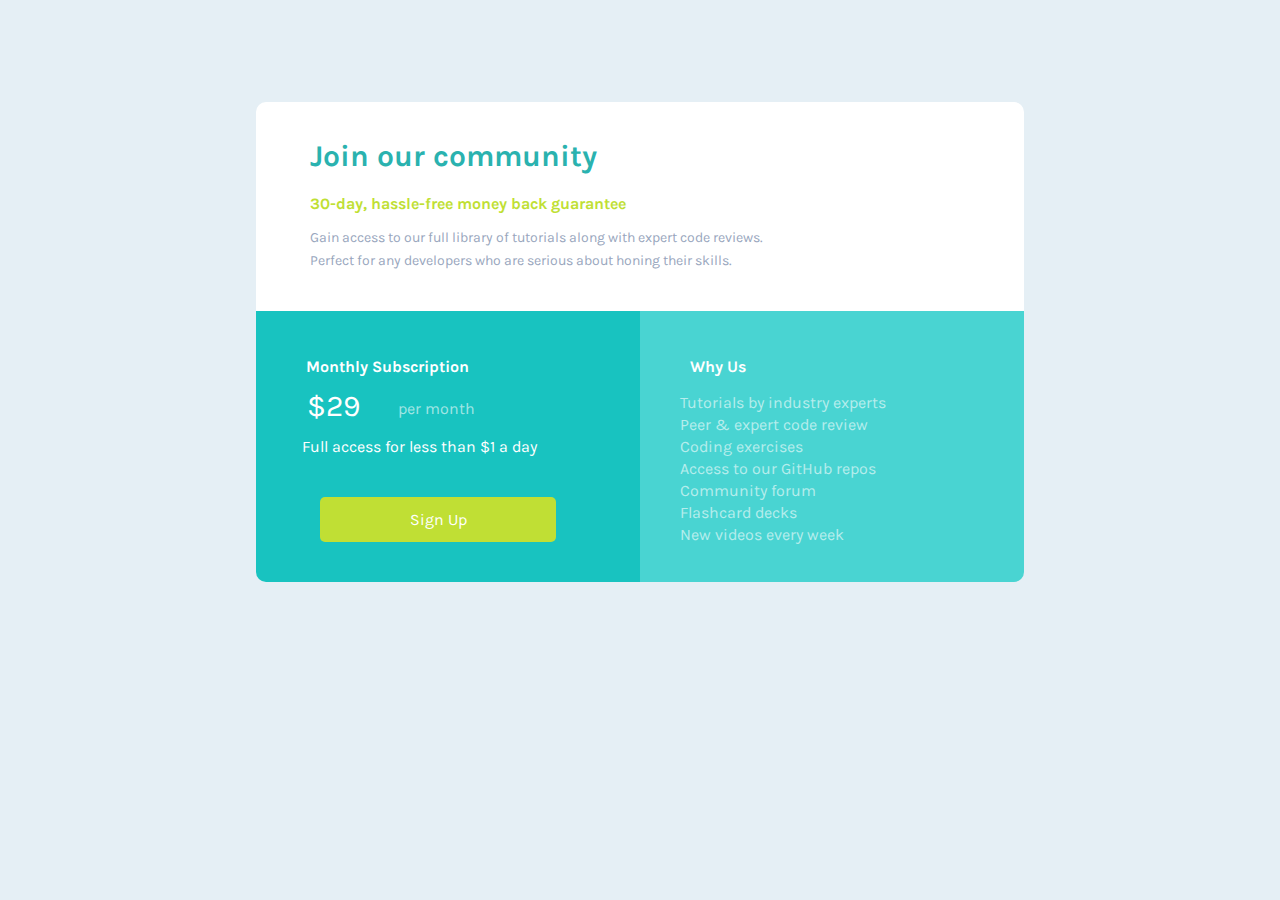
<file: index.html>
<!DOCTYPE html>
<html lang="en">
<head>
  <meta charset="UTF-8">
  <meta name="viewport" content="width=device-width, initial-scale=1.0"> 
	<!-- displays site properly based on user's device -->
	<link rel="preconnect" href="https://fonts.gstatic.com">
<link href="https://fonts.googleapis.com/css2?family=Karla:wght@400;700&display=swap" rel="stylesheet">

  <link rel="icon" type="image/png" sizes="32x32" href="./images/favicon-32x32.png">
<link rel="stylesheet" type="text/css" href="style.css">
  
  <title>Single Price Grid Component</title>
<style>
@media all screen and (max-width:375px) {
	body {
		width:100%;
}
	
	.first {
		width:100%;
		height:20%;
}

	.h1 { 
		font-size:20px;
		

}

	.h2 { 
		font-size:10px;

}

	.left {
		width:100%;
}

	.right {
		width:100%;
}

}
</style>

</head>

<body>

<section class="first">

  <h1>Join our community</h1>

  <h2>30-day, hassle-free money back guarantee</h2>

  <div class="top-text">Gain access to our full library of tutorials along with expert code reviews. <br>
  Perfect for any developers who are serious about honing their skills.

</div>
</section>

  
<section id="bottom">
<section class="left">

  <div class="title">Monthly Subscription</div>

  <div class="price">&dollar;29</div> <p class="faded">per month</p>

  <p class="bottom-text">Full access for less than &dollar;1 a day</p>

  <span class="sign-up">Sign Up</span>

</section>  

<section class="right">

  <div class="title">Why Us</div>

  
<ul type=none>
<li>Tutorials by industry experts</li>
  <li>Peer &amp; expert code review</li>
  <li>Coding exercises</li>
  <li>Access to our GitHub repos</li>
  <li>Community forum</li>
  <li>Flashcard decks</li>
  <li>New videos every week</li>
</ul>
  
</section>
</section>
</body>
</html>
</file>
<file: style.css>
html {
	font-family: Karla;
	background-color:hsl(204, 43%, 93%);
	width:100%;
	height:100%
}

body {
	width:60%;
	margin: 8% auto;
	
}

.first {
	background-color:white;
	padding:2% 7% 5% 7%;
	border-radius:10px 10px 0px 0px;
	
	
}

h1 {
	color: hsl(179, 62%, 43%);
	font-size:1.875rem;
}

h2 { 
	color:hsl(71, 73%, 54%);
	font-size:1rem;
}

.top-text {
	color: hsl(218, 22%, 67%);
	text-align:justify;
	line-height:23px;
	font-size:14px;
}
#bottom {
	
	height;
	display: flex;
	flex-direction: row;
	color:white;
	
}

.left {
	background-color: hsl(179, 78%, 43%);
	width:50%;
	border-bottom-left-radius:10px;
}

.right {
	background-color: hsl(179, 62%, 56%);
	width:50%;
	border-bottom-right-radius:10px;
}

.title {
	color:hsl(0, 100%, 100%);
	font-weight:700;
	margin-top:12%;
	margin-left:13%;
	
}

.price {
	font-size:30px;
	color:hsl(0, 100%, 100%);
	position:absolute;
	margin-left:4%;
	margin-top:1%;
}

.faded {
	margin-left:37%;
	margin-top:6%;
	margin-bottom:5%;
	color:hsl(0, 100%, 100%, 0.6);
	
}

.bottom-text {
	margin-left:12%;
}

.sign-up {
	background-color:hsl(71, 73%, 54%);
	padding:1% 7%;
	text-align:center;
	border-radius:5px;
	position:absolute;
	margin-left:5%;
	margin-top:2%;
	
}

ul {
	line-height:22px;
	color:hsl(0, 100%, 100%, 0.6);
	padding-bottom:20px;
}
</file>
